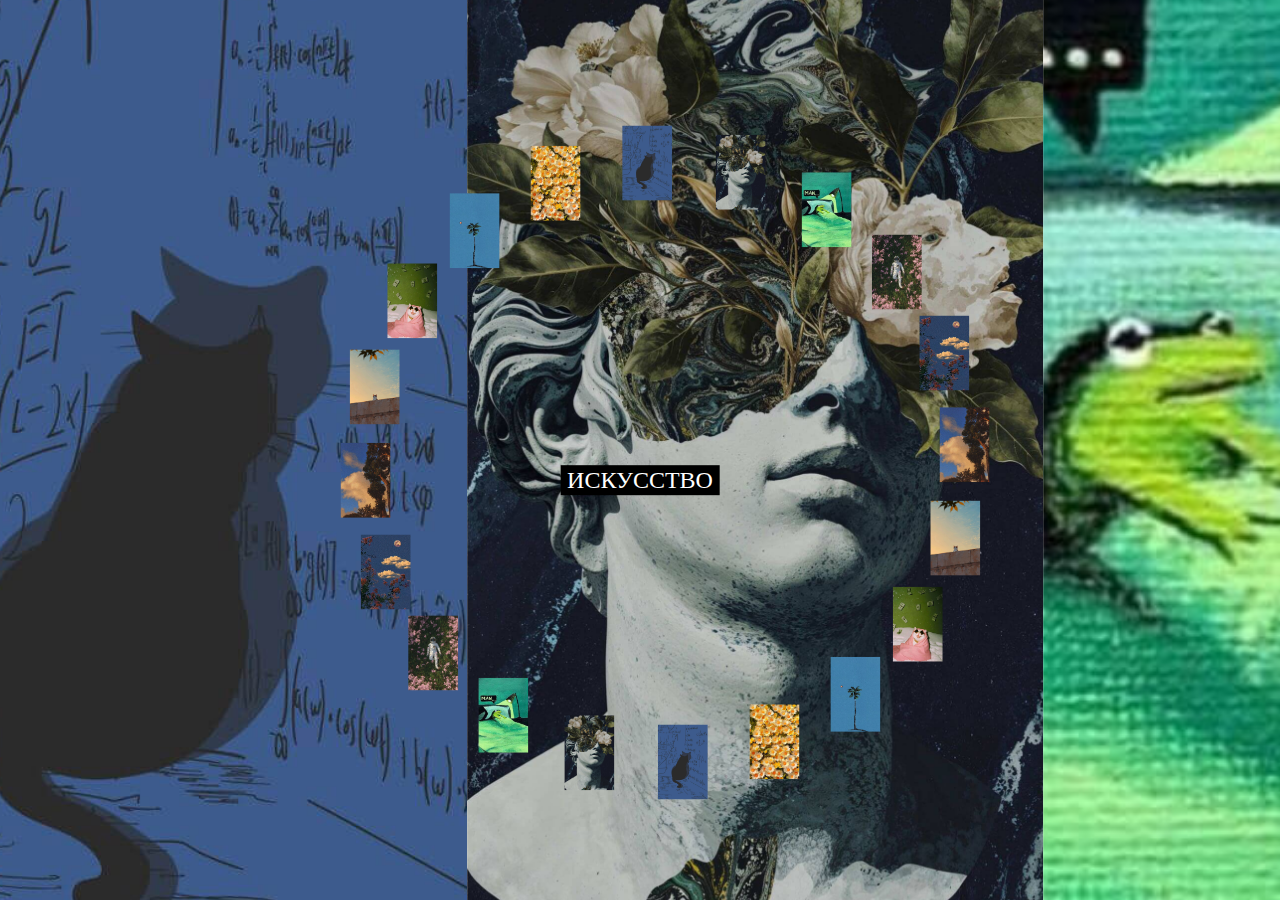
<file: roundLoading/index.html>
<!doctype html>
<html lang="en">
  <head>
    <meta charset="UTF-8" />
    <meta name="viewport" content="width=device-width, initial-scale=1.0" />
    <link rel="stylesheet" href="../common.css" />
    <link rel="stylesheet" href="./index.css" />
    <title>Turn Around</title>
  </head>
  <body>
    <section class="slider">
      <p class="slider__title">Some text, idgas tbh</p>
    </section>

    <div class="thumbnail-wheel"></div>
    <script src="https://cdn.jsdelivr.net/npm/gsap@3.14.1/dist/gsap.min.js"></script>
    <script type="module" src="./index.js"></script>
  </body>
</html>
</file>
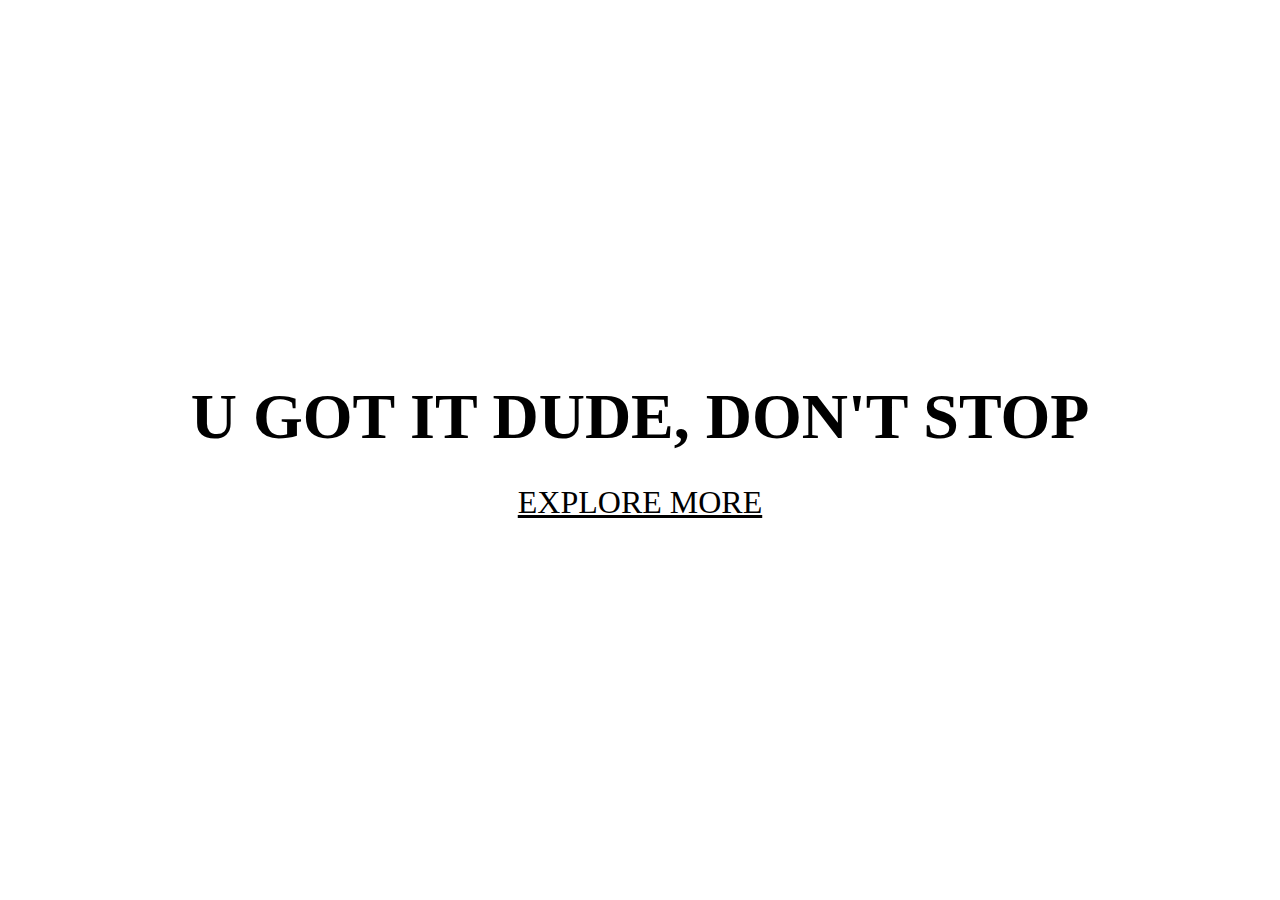
<file: draggableWorks/sample-project.html>
<!doctype html>
<html lang="en">
  <head>
    <meta charset="UTF-8" />
    <meta name="viewport" content="width=device-width, initial-scale=1.0" />
    <link rel="stylesheet" href="../common.css" />
    <title>Sorry, nothing here</title>
    <style>
      section {
        width: 100svw;
        height: 100svh;
        display: flex;
        align-items: center;
        justify-content: center;
        flex-direction: column;
        gap: 30px;
      }
      h1 {
        text-transform: uppercase;
        font-size: 4rem;
      }
      a {
        color: inherit;

        text-transform: uppercase;
        font-size: 2rem;
      }
    </style>
  </head>
  <body>
    <section>
      <h1>u got it dude, don't stop</h1>
      <a href="./index.html">Explore More</a>
    </section>
  </body>
</html>
</file>
<file: common.css>
*,
::after,
::before {
  margin: 0;
  padding: 0;
  box-sizing: border-box;
}
</file>
<file: roundLoading/index.css>
img {
  width: 100%;
  height: 100%;
  object-fit: cover;
}

.slider {
  position: fixed;
  width: 100vw;
  height: 100vh;
  overflow: hidden;
}

.slide {
  position: absolute;
  width: 45vw;
  height: 100svh;
  overflow: hidden;
}

.slider__title {
  position: absolute;
  top: 50%;
  left: 50%;
  transform: translate(-50%, 50%);
  color: #fff;
  text-align: center;
  text-transform: uppercase;
  font-size: 1.5rem;
  line-height: 1;
  background-color: #000;
  padding: 0.2rem 0.4rem;
  pointer-events: none;
  z-index: 2;
}

.thumbnail-wheel {
  position: fixed;
  top: 0;
  left: 0;
  width: 100vw;
  height: 100vh;
  pointer-events: none;
  z-index: 1;
}

.thumbnail-wheel__item {
  position: absolute;
  width: 50px;
  height: 75px;
  overflow: hidden;
}

@media (max-width: 1000px) {
  .slide {
    width: 75vw;
  }

  .thumbnail-wheel__item {
    width: 20px;
    height: 30px;
  }
}
</file>
